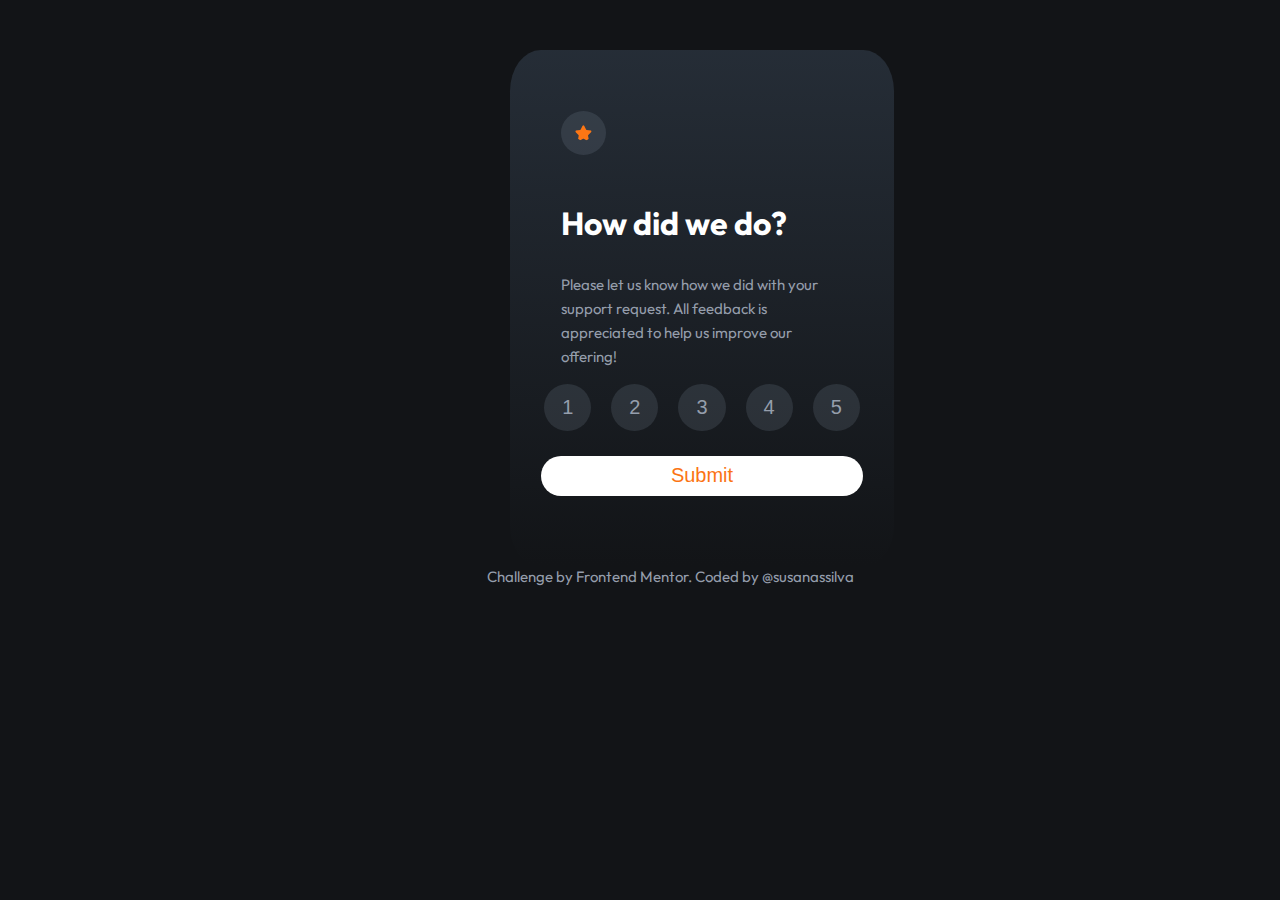
<file: index.html>
<!DOCTYPE html>
<html lang="en">

<head>
  <meta charset="UTF-8">
  <meta http-equiv="X-UA-Compatible" content="IE=edge">
  <meta name="viewport" content="width=device-width, initial-scale=1.0">
  <title>Interactive Rating Component</title>
  <link rel="stylesheet" href="style.css">
</head>

<body>
<main>
  <div class="container">
    <section class="section-page">
      <div class='container-card' id="container-card">
        <div class="container-content">
          <img src="./images/icon-star.svg" class="container-content-img" alt='icon-star'>
          <h1>How did we do?</h1>
          <p>Please let us know how we did with your support request. All feedback is appreciated to help us improve our offering!</p>
        </div>


        <div class="container-buttons">
            <button class="btn" id='btn-1' value="1" onclick="rate_one()">1</button>
            <button class="btn" id="btn-2" value="2" onclick="rate_two()">2</button>
            <button class="btn" id="btn-3" value="3" onclick="rate_three()">3</button>
            <button class="btn" id="btn-4" value="4" onclick="rate_four()">4</button>
            <button class="btn" id="btn-5" value="5" onclick="rate_five()">5</button>
        </div>
        <button type="submit" class="btn-submit" onClick="submitBtn()">Submit</button>
        
      </div>
    </section>

    <section class="section-submit" >
      <div class="container-submit" id="container-submit" style = 'display:none'>
        <div class="container-content">
        <img src="./images/illustration-thank-you.svg" class="submit-img" alt='phone-img'>
        <p class="result">You select <span id="rate-selected">x</span> out of 5</p>
        <h1>Thank you!</h1>

        <p>We appreciate you taking the time to give a rating. If you ever need more support, don't hesitate to get in touch!</p>
      </div>
      </div>
    </section>
  </div>

  <footer>
    <div class="footer-container">
      <p>Challenge by Frontend Mentor. Coded by @susanassilva</p>
    </div>
  </footer>
</main>
  <script src="script.js"></script>

</body>

</html>
</file>
<file: style.css>
@import url('https://fonts.googleapis.com/css2?family=Outfit:wght@100;200;400;500;600;700;800;900&display=swap');

body {
  background-color: hsl(216, 12%, 8%);
  font-family: 'Outfit';
}

h1 {
  color: hsl(0, 0%, 100%);
  font-weight: 700;
  padding: 8% 0 3% 0;
}

p {
  color: hsl(217, 12%, 63%);
  font-size: 15px;
  font-weight: 400;
  line-height: 1.50rem;
}

/*Containers*/

.container {
  background: linear-gradient(180deg, hsl(213, 19%, 18%), hsl(216, 12%, 8%));
  border-radius: 8%;
  left: 510px;
  position: absolute;
  top: 50px;
  width: 30%;
}

.container-card, .container-submit {
  padding: 8%;
}

.container-content {
  margin: 0;
  padding: 30px 20px 0; 
}

.container-buttons {
  display: flex;
  font-weight: bold;
  gap: 0 20px;
  justify-content: center;
  margin: 15px auto;
}

.container-submit {
  margin: 0 auto;
  padding: 60px 20px 20px; 
  width: 80%;
}

/*Botões*/

button {
  border: none;
  cursor: pointer;
  display: inline;
  font-size: 20px;
}

button:hover {
  background-color: hsl(25, 97%, 53%);
}

button:focus {
  background-color: hsl(217, 12%, 63%);
}

.btn {
  background-color:hsla(216, 12%, 54%, 0.205);
  border-radius: 100%;
  color: hsl(217, 12%, 63%);
  padding: 12px 18px;
}

.btn-submit {
  background-color: #ffffff;
  border-radius: 40px;
  color: hsl(25, 97%, 53%);
  height: 40px;
  margin: 10px auto 40px;
  width: 100%;
}


.btn-submit:hover{
  color: white;
}

/* Imgs */

.container-content-img {
  background-color:hsla(216, 12%, 54%, 0.205);
  border-radius: 50%;
  padding: 5%;
}

.submit-img {
  display: block;
  margin: 0 auto;
}

/*Resultado*/
.result {
  background: hsla(216, 12%, 54%, 0.205);
  border-radius: 20px;
  color:hsl(25, 97%, 53%);
  font-weight: 400;
  margin-top: 20px;
  padding: 0 10px;
  text-align: center;
}

/*Footer*/
.footer-container{
  font-size: 0.75rem;
  padding-top: 0;
  position: relative;
  right: -30px;
  text-align: center;
  top: 550px;
}
/*Media query*/
@media screen and (max-width: 1030px) {

  button {
    font-size: 1.25rem;
  }
  .container {
    display: block;
    margin: 80px auto;
    padding: 0.24rem;
    position:static;
    width: 40%;
  }

  .container-content {
    padding: 0 1.35rem 1rem 1.35rem;
  }

  .btn-submit {
    display: block; 
    margin: 20px auto 20px;
  }

  .container-buttons {
    display: flex;
    font-size: 12px;
    font-weight: bold;
    gap: 0 10px;
    justify-content: center;
    margin: 10px;
  }

  .content-img {
    margin: 40px 0 0;
  }
}

@media screen and (max-width: 840px) {
  p {
    font-size: 1rem;
    margin-bottom: 0;
  }

  button {
    font-size: 1rem;
    margin-top: 0;
  }
  .btn {
    padding: 4px 10px;
  }
}

@media screen and (max-width: 680px) {
  .container {
    width: 80%;
    
  }
  .container-content {
    padding: 20px 0;
  }
}
</file>
